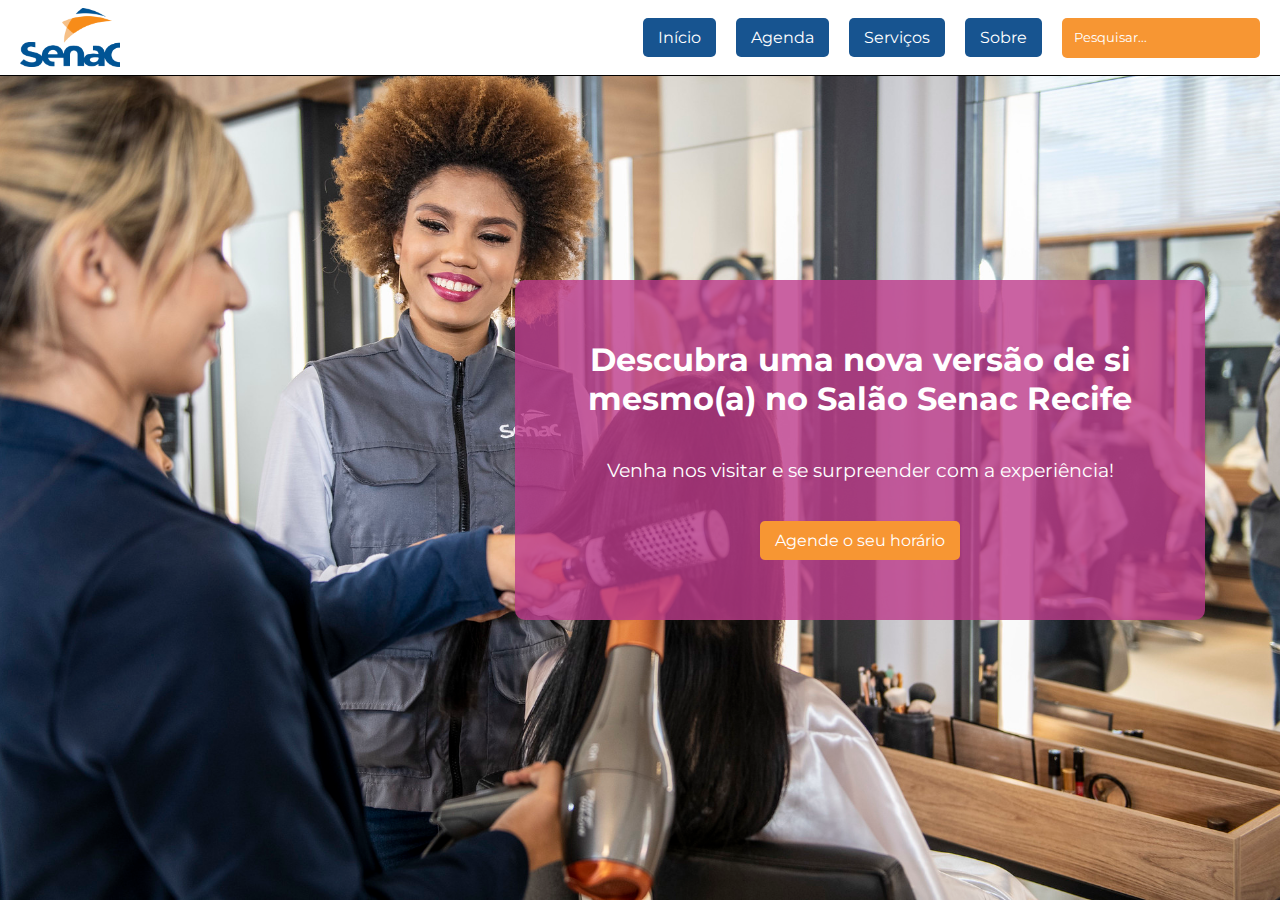
<file: index.html>
<!DOCTYPE html>
<html lang="pt-BR">
<head>
    <meta charset="UTF-8">
    <meta name="viewport" content="width=device-width, initial-scale=1.0">
    <link rel="stylesheet" href="styles.css">
    <title>Salão Senac Recife</title>
</head>
<body>
    <nav class="menu-navegacao">
        <img src="imgs/salaosenac.png" alt="Logo do Salão Senac" class="logo">
        <ul class="menu-itens">
            <li><a href="#inicio">Início</a></li>
            <li><a href="#agenda">Agenda</a></li>
            <li><a href="#servicos">Serviços</a></li>
            <li><a href="#sobre">Sobre</a></li>
        </ul>
        <div class="barra-pesquisa">
            <input type="text" placeholder="Pesquisar..." class="campo-pesquisa">
        </div>
    </nav>    
    <div class="container">
        <h1>Descubra uma nova versão de si mesmo(a) no Salão Senac Recife</h1>
        <p>Venha nos visitar e se surpreender com a experiência!</p>
        <a href="#" class="btn-agendamento">Agende o seu horário</a>
    </div>
</body>
</html>
</file>
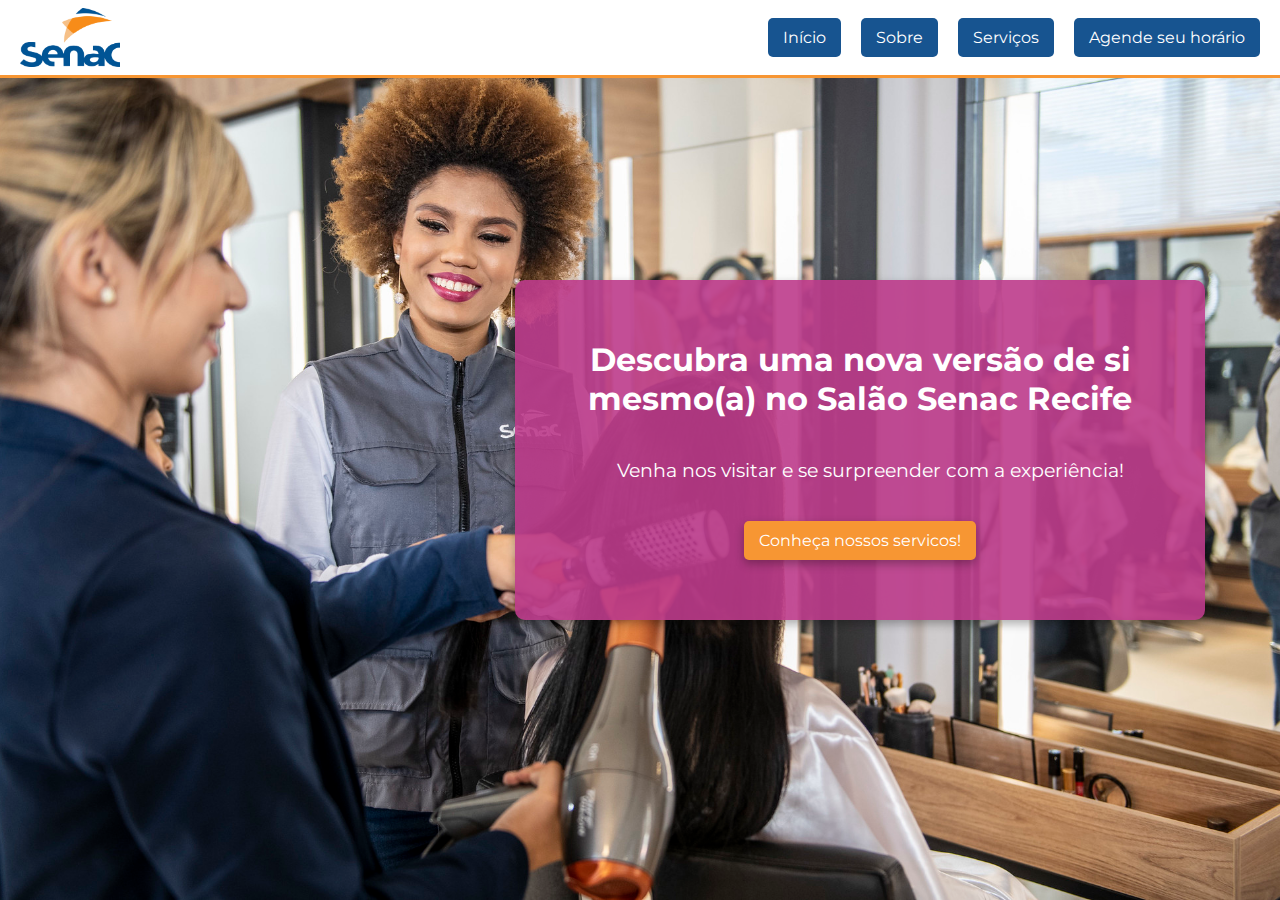
<file: SalaoSenac/index.html>
<!DOCTYPE html>
<html lang="pt-BR">
<head>
    <meta charset="UTF-8">
    <meta name="viewport" content="width=device-width, initial-scale=1.0">
    <link rel="stylesheet" href="styles.css">
    <title>Salão Senac Recife</title>
</head>
<body class="fundo-inicio">
    <nav class="menu-navegacao">
        <img src="imgs/salaosenac.png" alt="Logo do Salão Senac" class="logo">
        <ul class="menu-itens">
            <li><a href="index.html">Início</a></li>
            <li><a href="sobre.html">Sobre</a></li>
            <li><a href="servicos.html">Serviços</a></li>
            <li><a href="login.html">Agende seu horário</a></li>
        </ul>
    </nav>    
    <div class="container">
        <h1>Descubra uma nova versão de si mesmo(a) no Salão Senac Recife</h1>
        <p>Venha nos visitar e se surpreender com a experiência!</p>
        <a href="servicos.html" class="btn-pagservico">Conheça nossos servicos!</a>
    </div>
</body>
</html>
</file>
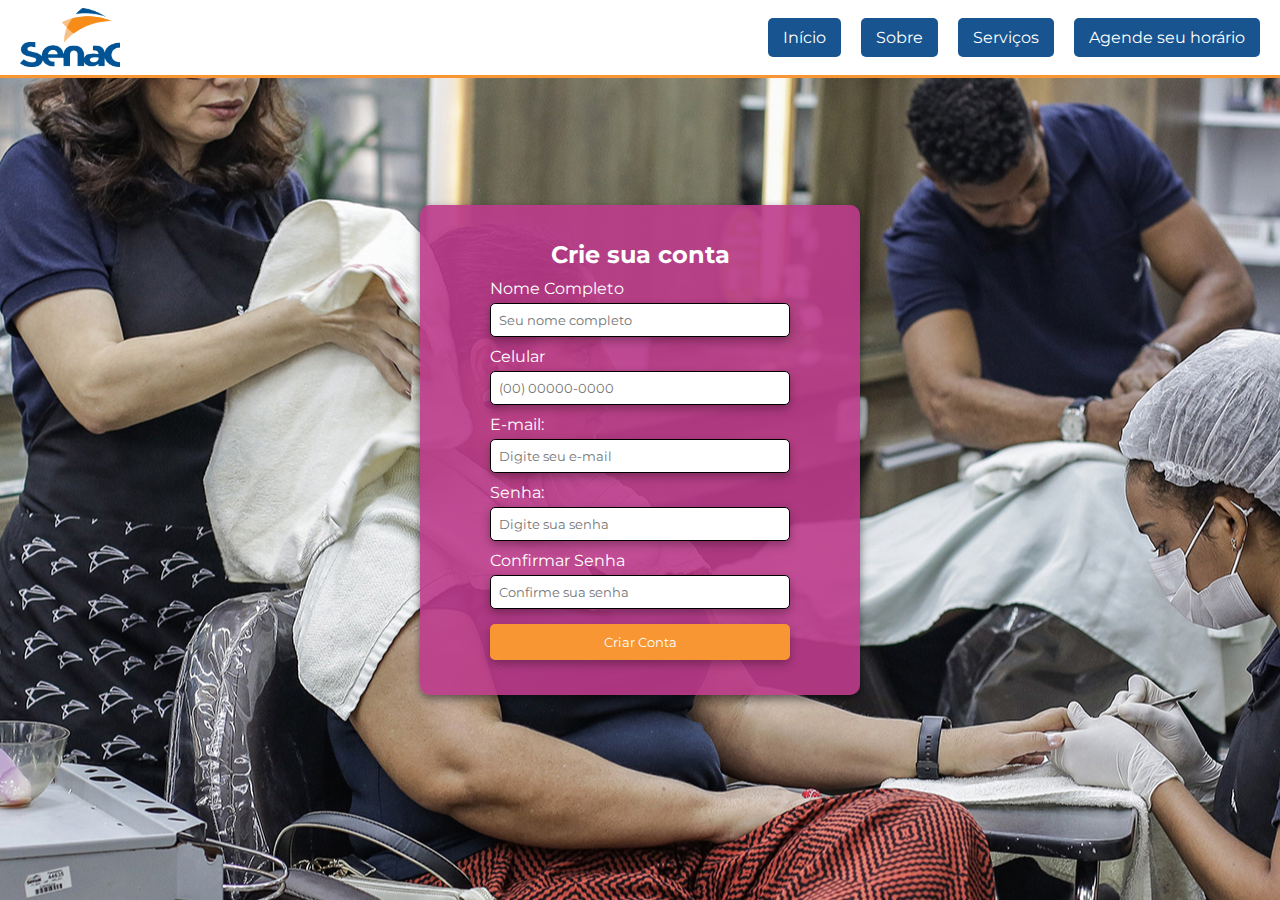
<file: SalaoSenac/criarconta.html>
<!DOCTYPE html>
<html lang="pt-BR">
<head>
    <meta charset="UTF-8">
    <meta name="viewport" content="width=device-width, initial-scale=1.0">
    <link rel="stylesheet" href="styles.css">
    <title>Salão Senac Recife</title>
</head>
<body class="fundo-conta">
    <nav class="menu-navegacao">
        <img src="imgs/salaosenac.png" alt="Logo do Salão Senac" class="logo">
        <ul class="menu-itens">
            <li><a href="index.html">Início</a></li>
            <li><a href="sobre.html">Sobre</a></li>
            <li><a href="servicos.html">Serviços</a></li>
            <li><a href="login.html">Agende seu horário</a></li>
        </ul>
    </nav>    
    <div class="container-conta">
        <h3>Crie sua conta</h3>
        <form action="#" method="POST" class="form-criar-conta">
            <label for="nome-completo">Nome Completo</label>
            <input type="text" id="nome-completo" name="nome-completo" placeholder="Seu nome completo" required>

            <label for="telefone">Celular</label>
            <input type="tel" id="telefone" name="telefone" placeholder="(00) 00000-0000" required>

            <label for="email">E-mail:</label>
            <input type="email" id="email" name="email" required placeholder="Digite seu e-mail">
        
            <label for="senha">Senha:</label>
            <input type="password" id="senha" name="senha" required placeholder="Digite sua senha">

            <label for="confirmar-senha">Confirmar Senha</label>
            <input type="password" id="confirmar-senha" name="confirmar-senha" placeholder="Confirme sua senha" required>
            
            <a href="login.html">
                <button type="button" class="btn-criar-conta">Criar Conta</button>
        </form>        
    </div>
</body>
</html>
</file>
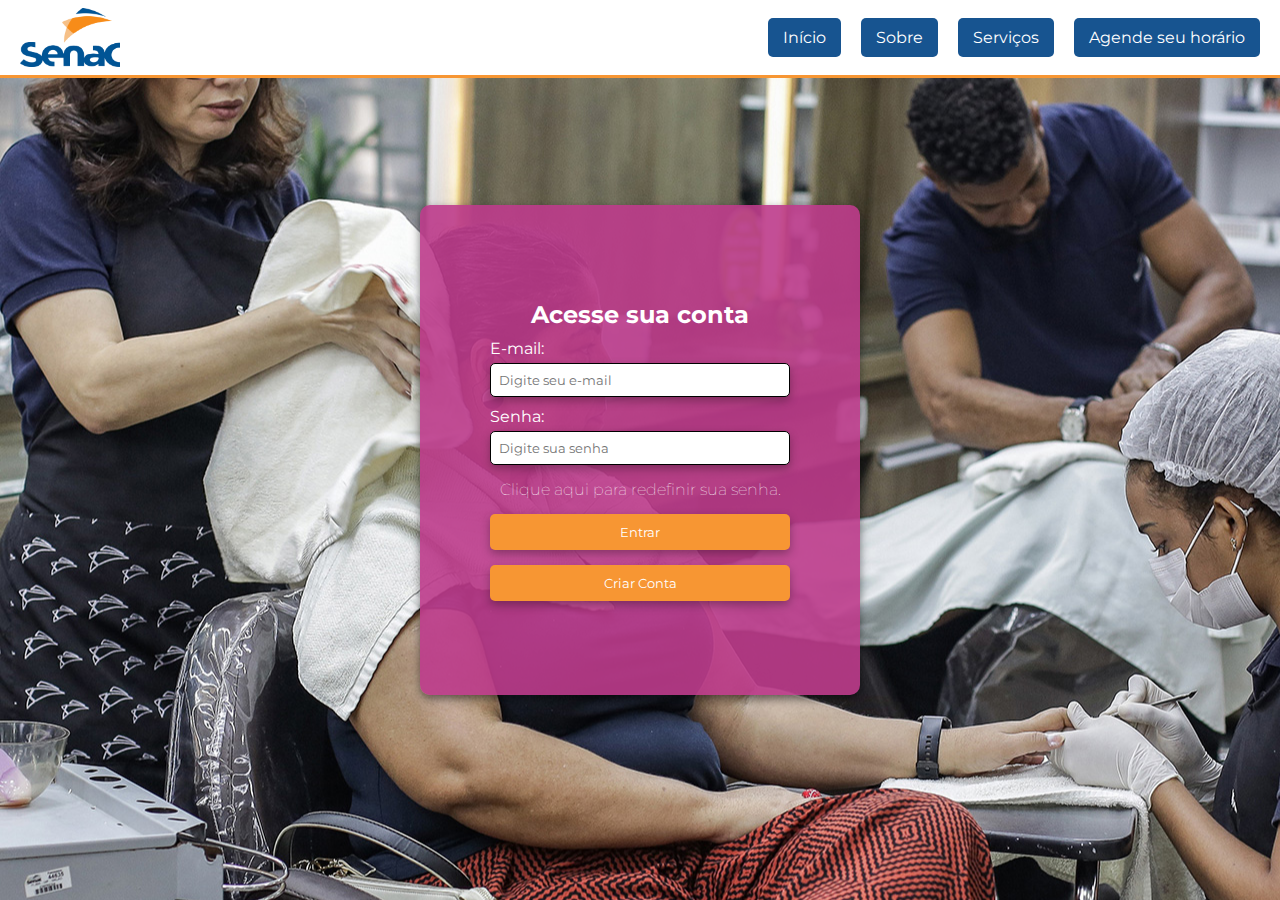
<file: SalaoSenac/login.html>
<!DOCTYPE html>
<html lang="pt-BR">
<head>
    <meta charset="UTF-8">
    <meta name="viewport" content="width=device-width, initial-scale=1.0">
    <link rel="stylesheet" href="styles.css">
    <title>Salão Senac Recife</title>
</head>
<body class="fundo-conta">
    <nav class="menu-navegacao">
        <img src="imgs/salaosenac.png" alt="Logo do Salão Senac" class="logo">
        <ul class="menu-itens">
            <li><a href="index.html">Início</a></li>
            <li><a href="sobre.html">Sobre</a></li>
            <li><a href="servicos.html">Serviços</a></li>
            <li><a href="login.html">Agende seu horário</a></li>
        </ul>
    </nav>    
    <div class="container-conta">
        <h3>Acesse sua conta</h3>
        <form action="#" method="POST" class="form-login">
            <label for="email">E-mail:</label>
            <input type="email" id="email" name="email" required placeholder="Digite seu e-mail">
        
            <label for="senha">Senha:</label>
            <input type="password" id="senha" name="senha" required placeholder="Digite sua senha">

            <a href="recuperacao.html" class="btn-tela-redefinir-senha">Clique aqui para redefinir sua senha.</a>
        
            <button type="submit">Entrar</button>
            
            <a href="criarconta.html">
                <button type="button" class="btn-tela-criar-conta">Criar Conta</button>
            </a>            
            
        </form>        
    </div>
</body>
</html>
</file>
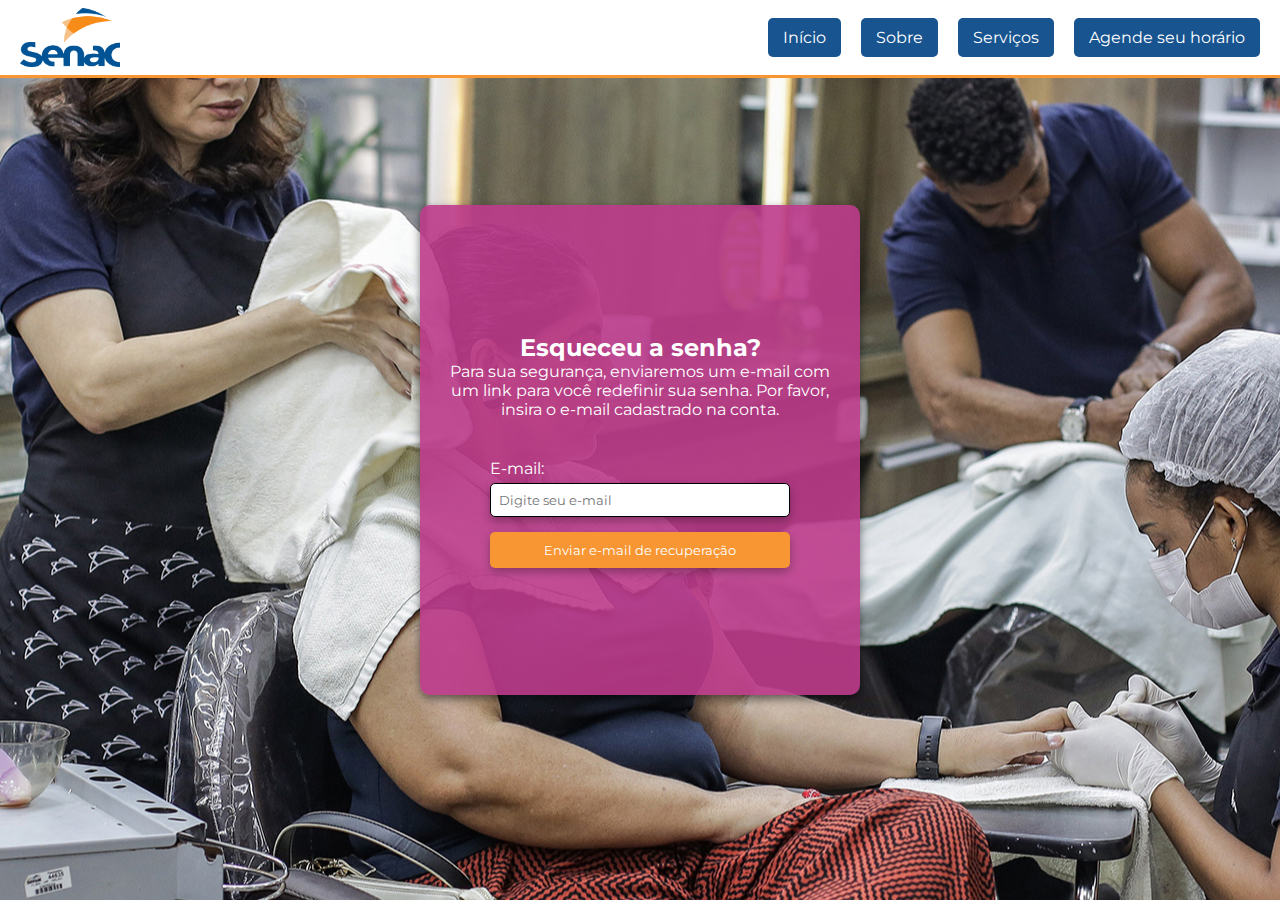
<file: SalaoSenac/recuperacao.html>
<!DOCTYPE html>
<html lang="pt-BR">
<head>
    <meta charset="UTF-8">
    <meta name="viewport" content="width=device-width, initial-scale=1.0">
    <link rel="stylesheet" href="styles.css">
    <title>Salão Senac Recife</title>
</head>
<body class="fundo-conta">
    <nav class="menu-navegacao">
        <img src="imgs/salaosenac.png" alt="Logo do Salão Senac" class="logo">
        <ul class="menu-itens">
            <li><a href="index.html">Início</a></li>
            <li><a href="sobre.html">Sobre</a></li>
            <li><a href="servicos.html">Serviços</a></li>
            <li><a href="login.html">Agende seu horário</a></li>
        </ul>
    </nav>    
    <div class="container-conta">
        <h3>Esqueceu a senha?</h3>
        <p>Para sua segurança, enviaremos um e-mail com um link para você redefinir sua senha. Por favor, insira o e-mail cadastrado na conta.</p>
        <form action="#" method="POST" class="form-recuperacao-conta">

            <label for="email">E-mail:</label>
            <input type="email" id="email" name="email" required placeholder="Digite seu e-mail">
            
            <a href="telanovasenha.html">
                <button type="button" class="btn-tela-nova-senha">Enviar e-mail de recuperação</button>
        </form>        
    </div>
</body>
</html>
</file>
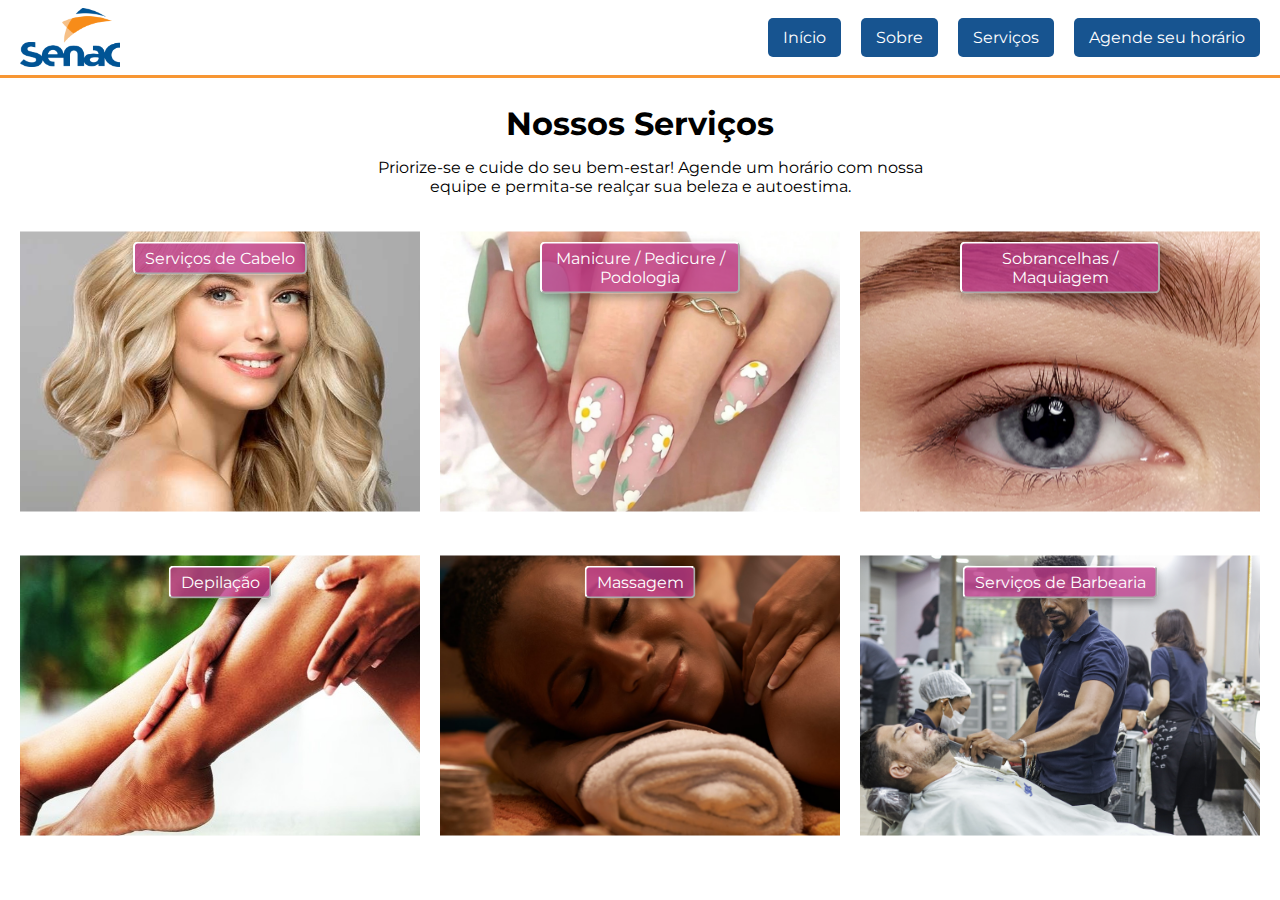
<file: SalaoSenac/servicos.html>
<!DOCTYPE html>
<html lang="pt-BR">
<head>
    <meta charset="UTF-8">
    <meta name="viewport" content="width=device-width, initial-scale=1.0">
    <link rel="stylesheet" href="styles.css">
    <title>Salão Senac Recife</title>
</head>
<body class="fundo-servicos">
    <nav class="menu-navegacao">
        <img src="imgs/salaosenac.png" alt="Logo do Salão Senac" class="logo">
        <ul class="menu-itens">
            <li><a href="index.html">Início</a></li>
            <li><a href="sobre.html">Sobre</a></li>
            <li><a href="servicos.html">Serviços</a></li>
            <li><a href="login.html">Agende seu horário</a></li>
        </ul>
    </nav>   
    <div class="container-servicos">
        <h1>Nossos Serviços</h1>
        <p>Priorize-se e cuide do seu bem-estar! Agende um horário com nossa equipe e permita-se realçar sua beleza e autoestima.</p>
        <div class="imagens-servicos">
            <div class="servico-item">
                <button class="btn-servico" onclick="toggleDescricao(this)">Serviços de Cabelo</button>
                <div class="imagem-container">
                    <img src="imgs/cabelo.jpg" alt="Serviço de Cabelo">
                </div>
                <div class="descricao-servico">
                    <h3>Serviços de Cabelo</h3>
                    <ul>
                        <li>Corte</li>
                        <li>Escova</li>
                        <li>Coloração</li>
                        <li>Hidratação</li>
                        <li>Tratamento</li>
                        <li>Progressiva</li>
                        <li>Botox</li>
                    </ul>
                </div>
            </div>
            
            <div class="servico-item">
                <button class="btn-servico" onclick="toggleDescricao(this)">Manicure / Pedicure / Podologia</button>
                <div class="imagem-container">
                    <img src="imgs/unha.jpg" alt="Serviço de Unhas e Podologia">
                </div>
                <div class="descricao-servico">
                    <h3>Serviços Mãos e Pés</h3>
                    <ul>
                        <li>Unhas de Gel</li>
                        <li>Manicure Completa</li>
                        <li>Pedicure Completa</li>
                        <li>Tratamento Podológico</li>
                    </ul>
                </div>
            </div>

            <div class="servico-item">
                <button class="btn-servico" onclick="toggleDescricao(this)">Sobrancelhas / Maquiagem</button>
                <div class="imagem-container">
                    <img src="imgs/sobrancelha.png" alt="Serviço de Sobrancelhas / Maquiagem">
                </div>
                <div class="descricao-servico">
                    <h3>Serviços faciais</h3>
                    <ul>
                        <li>Design de Sobrancelhas</li>
                        <li>Maquiagem Social</li>
                        <li>Maquiagem para Noivas</li>
                    </ul>
                </div>
            </div>

            <div class="servico-item">
                <button class="btn-servico" onclick="toggleDescricao(this)">Depilação</button>
                <div class="imagem-container">
                    <img src="imgs/depilacao.jpg" alt="Serviço de Depilação">
                </div>
                <div class="descricao-servico">
                    <h3>Tipos de Depilação</h3>
                    <ul>
                        <li>Depilação Corporal</li>
                        <li>Depilação Facial</li>
                        <li>Depilação a Laser</li>
                    </ul>
                </div>
            </div>

            <div class="servico-item">
                <button class="btn-servico" onclick="toggleDescricao(this)">Massagem</button>
                <div class="imagem-container">
                    <img src="imgs/massagem.jpg" alt="Serviço de Massagem">
                </div>
                <div class="descricao-servico">
                    <h3>Tipos de Massagem</h3>
                    <ul>
                        <li>Massagem Relaxante</li>
                        <li>Massagem Terapêutica</li>
                        <li>Massagem Modeladora</li>
                    </ul>
                </div>
            </div>

            <div class="servico-item">
                <button class="btn-servico" onclick="toggleDescricao(this)">Serviços de Barbearia</button>
                <div class="imagem-container">
                    <img src="imgs/barbeiro.jpg" alt="Serviço de Barbearia">
                </div>
                <div class="descricao-servico">
                    <h3>Serviços de Barbearia</h3>
                    <ul>
                        <li>Corte de Cabelo</li>
                        <li>Barba Feita</li>
                        <li>Tratamento</li>
                    </ul>
                </div>
            </div>
        </div>
    </div>
    <script src="script.js"></script>
</body>
</html>
</file>
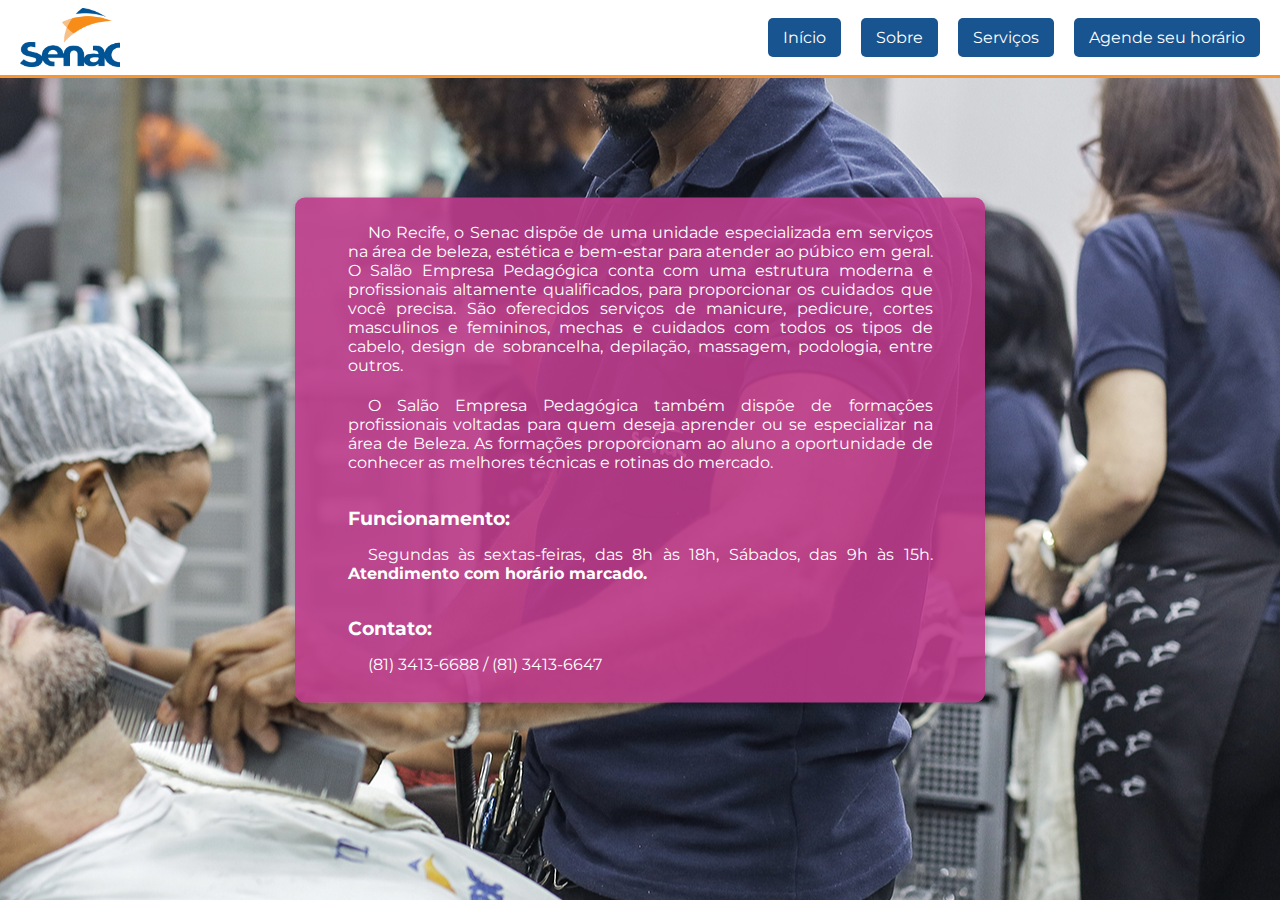
<file: SalaoSenac/sobre.html>
<!DOCTYPE html>
<html lang="pt-BR">
<head>
    <meta charset="UTF-8">
    <meta name="viewport" content="width=device-width, initial-scale=1.0">
    <link rel="stylesheet" href="styles.css">
    <title>Salão Senac Recife</title>
</head>
<body class="fundo-sobre">
    <nav class="menu-navegacao">
        <img src="imgs/salaosenac.png" alt="Logo do Salão Senac" class="logo">
        <ul class="menu-itens">
            <li><a href="index.html">Início</a></li>
            <li><a href="sobre.html">Sobre</a></li>
            <li><a href="servicos.html">Serviços</a></li>
            <li><a href="login.html">Agende seu horário</a></li>
        </ul>
    </nav>    
    <div class="container-sobre">
        <p>No Recife, o Senac dispõe de uma unidade especializada em serviços na área de beleza, estética e bem-estar para atender ao púbico em geral. O Salão Empresa Pedagógica conta com uma estrutura moderna e profissionais altamente qualificados, para proporcionar os cuidados que você precisa. São oferecidos serviços de manicure, pedicure, cortes masculinos e femininos, mechas e cuidados com todos os tipos de cabelo, design de sobrancelha, depilação, massagem, podologia, entre outros.</p>
        <p>O Salão Empresa Pedagógica também dispõe de formações profissionais voltadas para quem deseja aprender ou se especializar na área de Beleza. As formações proporcionam ao aluno a oportunidade de conhecer as melhores técnicas e rotinas do mercado.</p>
        <h3>Funcionamento:</h3>
        <p>Segundas às sextas-feiras, das 8h às 18h, Sábados, das 9h às 15h. <b>Atendimento com horário marcado.</b></p>
        <h3>Contato:</h3>
        <p>(81) 3413-6688 / (81) 3413-6647</p>
    </div>
</body>
</html>
</file>
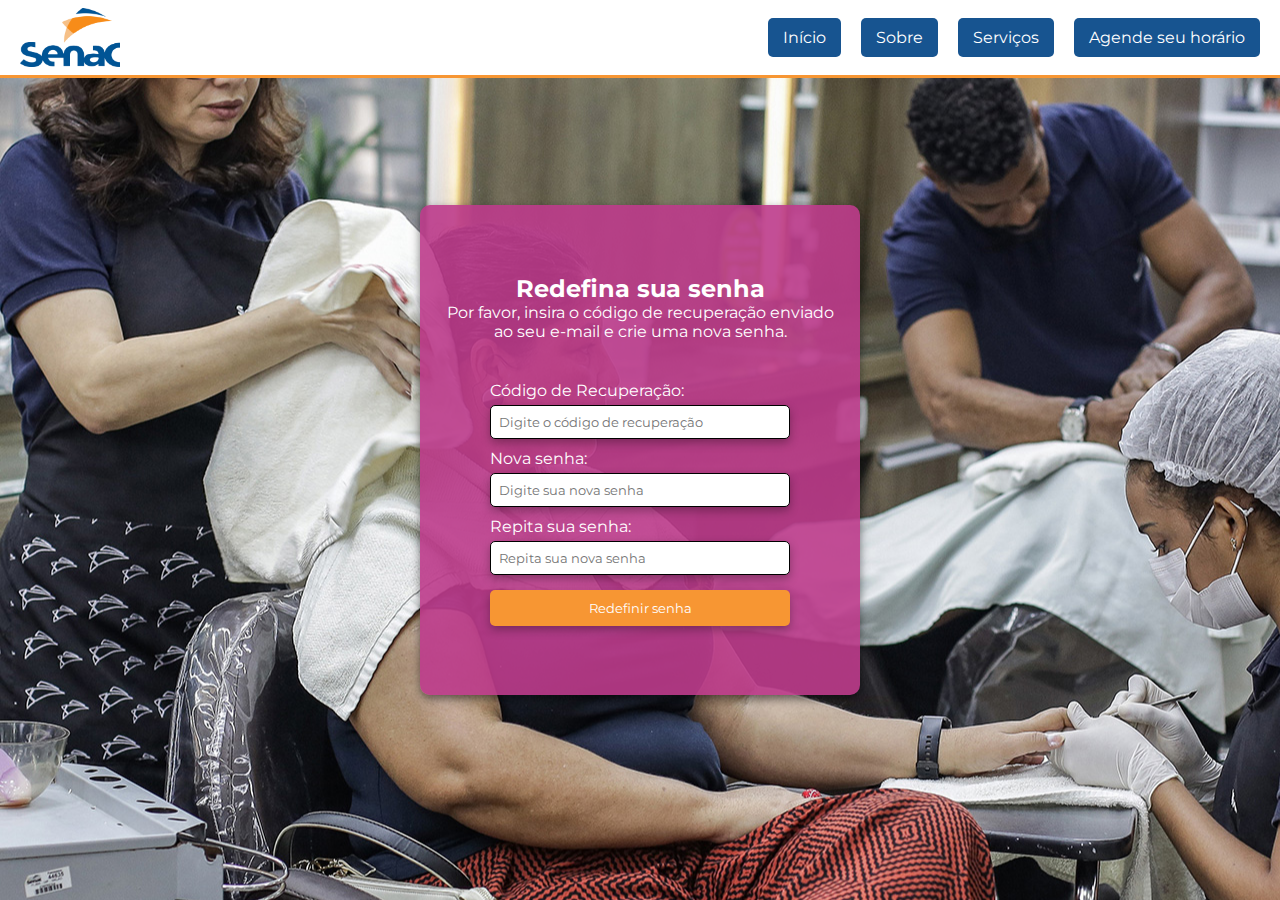
<file: SalaoSenac/telanovasenha.html>
<!DOCTYPE html>
<html lang="pt-BR">
<head>
    <meta charset="UTF-8">
    <meta name="viewport" content="width=device-width, initial-scale=1.0">
    <link rel="stylesheet" href="styles.css">
    <title>Salão Senac Recife</title>
</head>
<body class="fundo-conta">
    <nav class="menu-navegacao">
        <img src="imgs/salaosenac.png" alt="Logo do Salão Senac" class="logo">
        <ul class="menu-itens">
            <li><a href="index.html">Início</a></li>
            <li><a href="sobre.html">Sobre</a></li>
            <li><a href="servicos.html">Serviços</a></li>
            <li><a href="login.html">Agende seu horário</a></li>
        </ul>
    </nav>    
    <div class="container-conta">
        <h3>Redefina sua senha</h3>
        <p>Por favor, insira o código de recuperação enviado ao seu e-mail e crie uma nova senha.</p>
        <form action="#" method="POST" class="form-nova-senha">
            <label for="codigo-recuperacao">Código de Recuperação:</label>
            <input type="text" id="codigo-recuperacao" name="codigo-recuperacao" required placeholder="Digite o código de recuperação">
            
            <label for="nova-senha">Nova senha:</label>
            <input type="password" id="nova-senha" name="nova-senha" required placeholder="Digite sua nova senha">
            
            <label for="repetir-senha">Repita sua senha:</label>
            <input type="password" id="repetir-senha" name="repetir-senha" required placeholder="Repita sua nova senha">

            <a href="login.html">
                <button type="submit" class="btn-nova-senha">Redefinir senha</button>
        </form>        
    </div>
</body>
</html>
</file>
<file: styles.css>
@import url('https://fonts.googleapis.com/css2?family=Montserrat:wght@400;700&display=swap');

body {
    margin: 0;
    padding: 0;
    font-family: 'Montserrat', sans-serif; 
    background-image: url('imgs/fundo.jpg'); 
    background-size: cover;
    background-position: center;
    background-repeat: no-repeat;
    height: 100vh;
    display: flex;
    flex-direction: column;
    justify-content: flex-start;
}

.menu-navegacao {
    background-color: white;
    border-bottom: 1px solid #000000;
    height: 75px;
    display: flex;
    align-items: center;
    padding: 0 20px;
}

.logo {
    width: 100px;
    height: auto; 
}

.menu-itens {
    list-style-type: none;
    margin: 0;
    padding: 0;
    display: flex;
    justify-content: flex-end;
    width: 100%;
}

.menu-itens li {
    margin-left: 20px;
}

.menu-itens a {
    text-decoration: none;
    color: white;
    background-color: #175490;
    padding: 10px 15px;
    border-radius: 5px;
    transition: background-color 0.3s, color 0.3s;
    font-family: 'Montserrat', sans-serif; 
}

.menu-itens a:hover {
    background-color: #F79633;
    color: white;
}

.barra-pesquisa {
    width: 240px;
    height: 40px;
    background-color: #F79633;
    margin-left: 20px;
    border-radius: 5px;
    display: flex;
    align-items: center;
    padding: 0 10px;
}

.campo-pesquisa {
    border: none;
    background: transparent;
    outline: none;
    width: 100%;
    color: white;
}

.campo-pesquisa::placeholder {
    color: white;
    opacity: 1;
    font-family: 'Montserrat', sans-serif;
}

.container {
    width: 650px;
    height: 300px;
    background-color: rgba(189, 59, 139, 0.8);
    color: white;
    border-radius: 10px;
    padding: 20px;
    text-align: center;
    position: absolute;
    right: 75px;
    top: 50%;
    transform: translateY(-50%);
    
    display: flex;
    flex-direction: column;
    justify-content: center;
    align-items: center;
}

.container h1, .container p {
    font-family: 'Montserrat', sans-serif; 
}

.container h1 {
    margin: 0 0 20px 0;
    font-size: 2em;
}

.container p {
    font-size: 1.2em;
}

.btn-agendamento {
    text-decoration: none;
    color: white;
    background-color: #F79633;
    padding: 10px 15px;
    border-radius: 5px;
    margin-top: 20px;
    transition: background-color 0.3s, color 0.3s;
    font-family: 'Montserrat', sans-serif; 
}

.btn-agendamento:hover {
    background-color: #175490;
    color: white;
}
</file>
<file: SalaoSenac/styles.css>
@import url('https://fonts.googleapis.com/css2?family=Montserrat:wght@400;700&display=swap');

/* Fundos das paginas*/

.fundo-inicio {
    margin: 0;
    padding: 0;
    font-family: 'Montserrat', sans-serif; 
    background-image: url('imgs/fundo.jpg'); 
    background-size: cover;
    background-position: center;
    background-repeat: no-repeat;
    height: 100vh;
    display: flex;
    flex-direction: column;
    justify-content: flex-start;
}

.fundo-sobre {
    margin: 0;
    padding: 0;
    font-family: 'Montserrat', sans-serif; 
    background-image: url('imgs/barbeiro.jpg'); 
    background-size: auto;
    background-position: center;
    background-repeat: no-repeat;
    background-attachment: fixed;
    height: 100vh;
    display: flex;
    flex-direction: column;
    justify-content: flex-start;
}

.fundo-conta {
    margin: 0;
    padding: 0;
    font-family: 'Montserrat', sans-serif; 
    background-image: url('imgs/atendimento.jpg'); 
    background-size: auto;
    background-position: center;
    background-repeat: no-repeat;
    background-attachment: fixed;
    height: 100vh;
    display: flex;
    flex-direction: column;
    justify-content: flex-start;
}

.fundo-servicos {
    margin: 0;
    padding: 0;
    font-family: 'Montserrat', sans-serif; 
    background-color: white;
    height: 100vh;
    display: flex;
    flex-direction: column;
    justify-content: flex-start;
}

/* Menu */

.menu-navegacao {
    background-color: white;
    border-bottom: 3px solid #F79633;
    height: 75px;
    display: flex;
    align-items: center;
    padding: 0 20px;
}

.menu-itens {
    list-style-type: none;
    margin: 0;
    padding: 0;
    display: flex;
    justify-content: flex-end;
    width: 100%;
}

.menu-itens li, p {
    margin-left: 20px;
}

.menu-itens a {
    text-decoration: none;
    color: white;
    background-color: #175490;
    padding: 10px 15px;
    border-radius: 5px;
    transition: background-color 0.3s, color 0.3s;
    font-family: 'Montserrat', sans-serif; 
}

.menu-itens a:hover {
    background-color: #F79633;
    color: white;
}

/* Logo */

.logo {
    width: 100px;
    height: auto; 
}

/* Home */

.container {
    width: 650px;
    height: 300px;
    background-color: rgba(189, 59, 139, 0.9);
    color: white;
    border-radius: 10px;
    padding: 20px;
    text-align: center;
    position: absolute;
    right: 75px;
    top: 50%;
    transform: translateY(-50%);
    
    display: flex;
    flex-direction: column;
    justify-content: center;
    align-items: center;

    box-shadow: 0px 4px 10px rgba(0, 0, 0, 0.3); 
}

.container h1, .container p {
    font-family: 'Montserrat', sans-serif; 
}

.container h1 {
    margin: 0 0 20px 0;
    font-size: 2em;
}

.container p {
    font-size: 1.2em;
}

.btn-pagservico {
    text-decoration: none;
    color: white;
    background-color: #F79633;
    padding: 10px 15px;
    border-radius: 5px;
    margin-top: 20px;
    transition: background-color 0.3s, color 0.3s;
    font-family: 'Montserrat', sans-serif; 

    box-shadow: 0px 4px 10px rgba(0, 0, 0, 0.3); 
}

.btn-pagservico:hover {
    background-color: #175490;
    color: white;
}

/* Pagina sobre */

.container-sobre {
    width: 650px;
    height: 465px;
    background-color: rgba(189, 59, 139, 0.9);
    color: white;
    border-radius: 10px;
    padding: 20px;
    text-align: justify;
    
    position: absolute;
    top: 50%;
    left: 50%;
    transform: translate(-50%, -50%);
    
    display: flex;
    flex-direction: column;
    align-items: flex-start;

    box-shadow: 0px 4px 10px rgba(0, 0, 0, 0.3); 
}

.container-sobre h3, .container-sobre p {
    font-family: 'Montserrat', sans-serif; 
    margin-left: 5%;
    margin-right: 5%;
    text-align: justify;
}

.container-sobre h3 {
    font-size: 1;
    margin-bottom: 10px;
}

.container-sobre p {
    font-size: 1.5;
    margin-top: 5px;
    text-indent: 20px;
}

/* Pagina de Servicos */

.container-servicos {
    width: 650px;
    height: 465px;
    padding: 20px;
    text-align: center;
    
    position: absolute;
    top: 35%;
    left: 50%;
    transform: translate(-50%, -50%);
    
    display: flex;
    flex-direction: column;
    align-items: center;
    
}

.container-servicos h1, .container-servicos p {
    font-family: 'Montserrat', sans-serif; 
    margin-left: 5%;
    margin-right: 5%;
    text-align: center;
    color: black;
}

.container-servicos h1 {
    font-family: 'Montserrat', sans-serif; 
    font-size: 1;
    margin-bottom: 10px;
}

.container-servicos p {
    font-family: 'Montserrat', sans-serif; 
    font-size: 1.5;
    margin-top: 5px;
    text-indent: 20px;
}

.imagens-servicos {
    display: grid;
    grid-template-columns: repeat(3, 400px); 
    gap: 20px; 
    justify-content: center;
    margin-top: 20px;
}

.imagens-servicos img {
    width: 100%;
    height: 280px;
    object-fit: cover; 
}

.servico-item {
    position: relative;
    width: 100%;
}

.btn-servico {
    text-decoration: none;
    color: white;
    background-color: #F79633;
    padding: 10px 15px;
    border-radius: 5px;
    border-color: white;
    margin-top: 0px;
    transition: background-color 0.3s, color 0.3s;
    font-family: 'Montserrat', sans-serif; 

    box-shadow: 0px 4px 10px rgba(0, 0, 0, 0.3); 
}

.btn-servico:hover {
    background-color: #F79633;
}

.imagens-servicos img {
    width: 100%;
    height: 280px;
    object-fit: cover;
}

.servico-item {
    position: relative;
    width: 100%;
}

.imagem-container img {
    width: 100%;
    height: 280px;
    object-fit: cover;
}

.descricao-servico {
    font-family: 'Montserrat', sans-serif; 
    display: none; 
    position: absolute;
    top: 0;
    left: 0;
    width: 100%;
    height: 100%; 
    background-color: rgba(0, 0, 0, 0.9); 
    color: white;
    padding: 20px;
    text-align: center;
    box-sizing: border-box; 
    z-index: 10; 
}

.servico-item {
    position: relative; 
    width: 100%;
    margin-bottom: 20px;
}

.imagens-servicos img {
    width: 100%;
    height: 280px; 
    object-fit: cover;
}

.btn-servico {
    position: absolute;
    top: 10px;
    left: 50%;
    transform: translateX(-50%);
    background-color: rgba(189, 59, 139, 0.8);
    color: white;
    padding: 5px 10px;
    font-family: 'Montserrat', sans-serif;
    font-size: medium;
    cursor: pointer;
    transition: background-color 0.3s;
}

.btn-servico:hover {
    background-color: #F79633;
}

.descricao-servico h3 {
    font-size: 0.5;
}

.descricao-servico ul {
    list-style: none;
    padding: 0;
}

.descricao-servico ul li {
    font-size: small;
    margin-bottom: 10px;
}

/* Container conta */

.container-conta {
    width: 400px;
    height: 450px;
    background-color: rgba(189, 59, 139, 0.9);
    color: white;
    border-radius: 10px;
    padding: 20px;
    text-align: center; 
    
    position: absolute;
    top: 50%;
    left: 50%;
    transform: translate(-50%, -50%);
    
    display: flex;
    flex-direction: column;
    justify-content: center; 
    align-items: center; 
    
    box-shadow: 0px 4px 10px rgba(0, 0, 0, 0.5);
}

.container-conta h3, .container-conta p {
    font-family: 'Montserrat', sans-serif;
    color: white;
    margin: 0;  
    text-align: center; 
}

.container-conta p {
    font-size: 1em;
    margin-bottom: 30px;
}

.container-conta h3 {
    font-size: 1.5em;
}

/* Formulário login */

.form-login {
    display: flex;
    flex-direction: column;
    width: 300px;
    margin: 0 auto;
}

.form-login label {
    margin-top: 10px;
    font-family: 'Montserrat', sans-serif;
    color: white;
    text-align: left;
}

.form-login input {
    padding: 8px;
    margin-top: 5px;
    border: 1px solid #000000;
    border-radius: 5px;
    font-family: 'Montserrat', sans-serif;
    box-shadow: 0px 4px 10px rgba(0, 0, 0, 0.3); 
}

.form-login button {
    margin-top: 15px;
    padding: 10px; 
    width: 300px;
    background-color: #F79633;
    color: white;
    border: none;
    border-radius: 5px;
    cursor: pointer;
    transition: background-color 0.3s;
    font-family: 'Montserrat', sans-serif;
    box-shadow: 0px 4px 10px rgba(0, 0, 0, 0.3); 
}

.form-login button:hover {
    background-color: #175490;
}

.btn-tela-redefinir-senha {
    display: block;
    margin-top: 15px;
    font-size: 1.0em;
    font-weight: lighter;
    color: white;
    text-decoration: none;
    font-family: 'Montserrat', sans-serif;
    text-align: center;
}
.btn-tela-redefinir-senha:hover {
    text-decoration: underline;
}

.btn-tela-criar-conta {
    margin-top: 10px;
    padding: 10px;
    background-color: #175490;
    color: white;
    border: none;
    border-radius: 5px;
    cursor: pointer;
    transition: background-color 0.3s;
    font-family: 'Montserrat', sans-serif;
}

.btn-tela-criar-conta:hover {
    background-color: #175490;
}

/* Formulário criar conta */

.form-criar-conta {
    display: flex;
    flex-direction: column;
    width: 300px;
    margin: 0 auto;
}

.form-criar-conta label {
    margin-top: 10px;
    font-family: 'Montserrat', sans-serif;
    color: white;
    text-align: left;
}

.form-criar-conta input {
    padding: 8px;
    margin-top: 5px;
    border: 1px solid #000000;
    border-radius: 5px;
    font-family: 'Montserrat', sans-serif;
    box-shadow: 0px 4px 10px rgba(0, 0, 0, 0.3); 
}

.form-criar-conta button {
    margin-top: 15px;
    padding: 10px; 
    width: 300px;
    background-color: #F79633;
    color: white;
    border: none;
    border-radius: 5px;
    cursor: pointer;
    transition: background-color 0.3s;
    font-family: 'Montserrat', sans-serif;
    box-shadow: 0px 4px 10px rgba(0, 0, 0, 0.3); 
}

.form-criar-conta button:hover {
    background-color: #175490;
}

.btn-criar-conta {
    margin-top: 10px;
    padding: 10px;
    background-color: #175490;
    color: white;
    border: none;
    border-radius: 5px;
    cursor: pointer;
    transition: background-color 0.3s;
    font-family: 'Montserrat', sans-serif;
}

.btn-criar-conta:hover {
    background-color: #175490;
}

/* Formulário email recuperação conta*/

.form-recuperacao-conta {
    display: flex;
    flex-direction: column;
    width: 300px;
    margin: 0 auto;
}

.form-recuperacao-conta label {
    margin-top: 10px;
    font-family: 'Montserrat', sans-serif;
    color: white;
    text-align: left;
}

.form-recuperacao-conta input {
    padding: 8px;
    margin-top: 5px;
    border: 1px solid #000000;
    border-radius: 5px;
    font-family: 'Montserrat', sans-serif;
    box-shadow: 0px 4px 10px rgba(0, 0, 0, 0.3); 
}

.form-recuperacao-conta button {
    margin-top: 15px;
    padding: 10px; 
    width: 300px;
    background-color: #F79633;
    color: white;
    border: none;
    border-radius: 5px;
    cursor: pointer;
    transition: background-color 0.3s;
    font-family: 'Montserrat', sans-serif;
    box-shadow: 0px 4px 10px rgba(0, 0, 0, 0.3); 
}

.form-recuperacao-conta button:hover {
    background-color: #175490;
}

.btn-tela-nova-senha {
    margin-top: 10px;
    padding: 10px;
    background-color: #175490;
    color: white;
    border: none;
    border-radius: 5px;
    cursor: pointer;
    transition: background-color 0.3s;
    font-family: 'Montserrat', sans-serif;
}

.btn-tela-nova-senha:hover {
    background-color: #175490;
}

/* Formulário definir nova senha*/

.form-nova-senha {
    display: flex;
    flex-direction: column;
    width: 300px;
    margin: 0 auto;
}

.form-nova-senha label {
    margin-top: 10px;
    font-family: 'Montserrat', sans-serif;
    color: white;
    text-align: left;
}

.form-nova-senha input {
    padding: 8px;
    margin-top: 5px;
    border: 1px solid #000000;
    border-radius: 5px;
    font-family: 'Montserrat', sans-serif;
    box-shadow: 0px 4px 10px rgba(0, 0, 0, 0.3); 
}

.form-nova-senha button {
    margin-top: 15px;
    padding: 10px; 
    width: 300px;
    background-color: #F79633;
    color: white;
    border: none;
    border-radius: 5px;
    cursor: pointer;
    transition: background-color 0.3s;
    font-family: 'Montserrat', sans-serif;
    box-shadow: 0px 4px 10px rgba(0, 0, 0, 0.3); 
}

.form-nova-senha button:hover {
    background-color: #175490;
}

.btn-nova-senha {
    margin-top: 10px;
    padding: 10px;
    background-color: #175490;
    color: white;
    border: none;
    border-radius: 5px;
    cursor: pointer;
    transition: background-color 0.3s;
    font-family: 'Montserrat', sans-serif;
}

.btn-nova-senha:hover {
    background-color: #175490;
}
</file>
